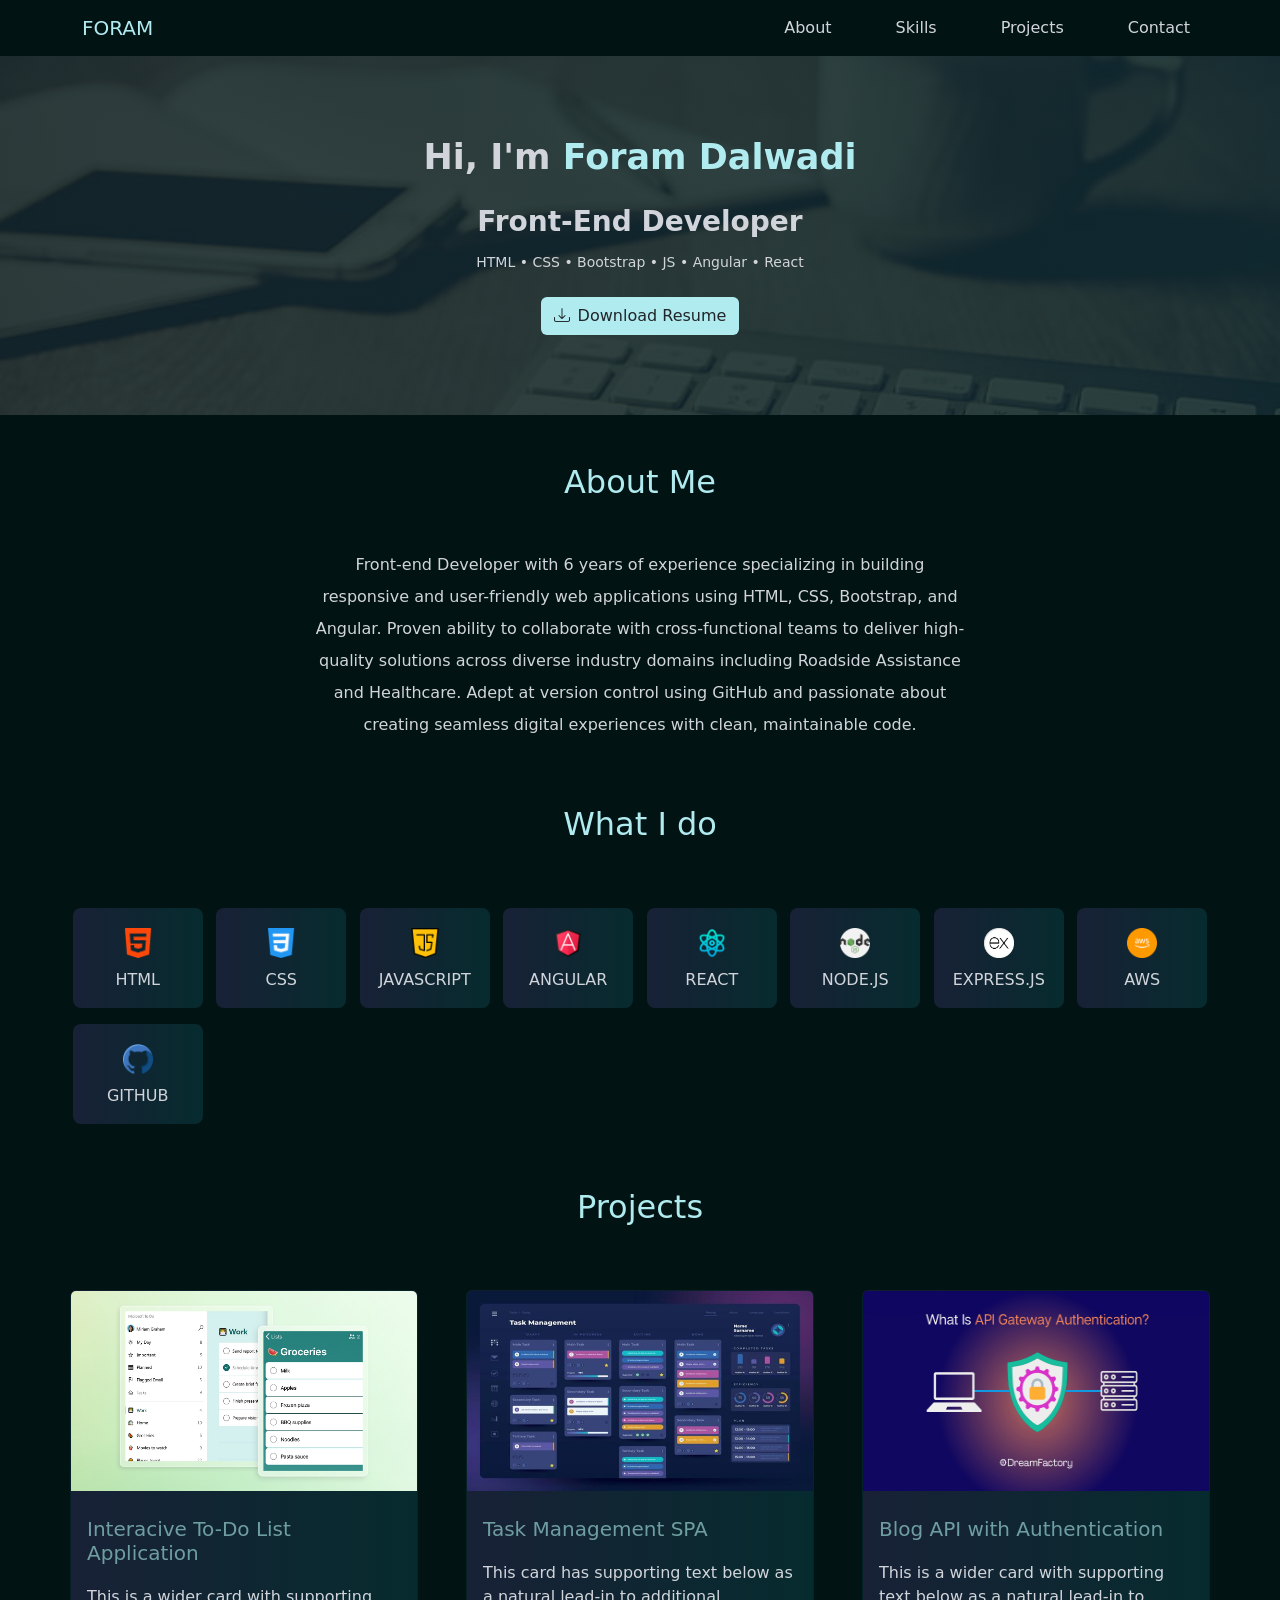
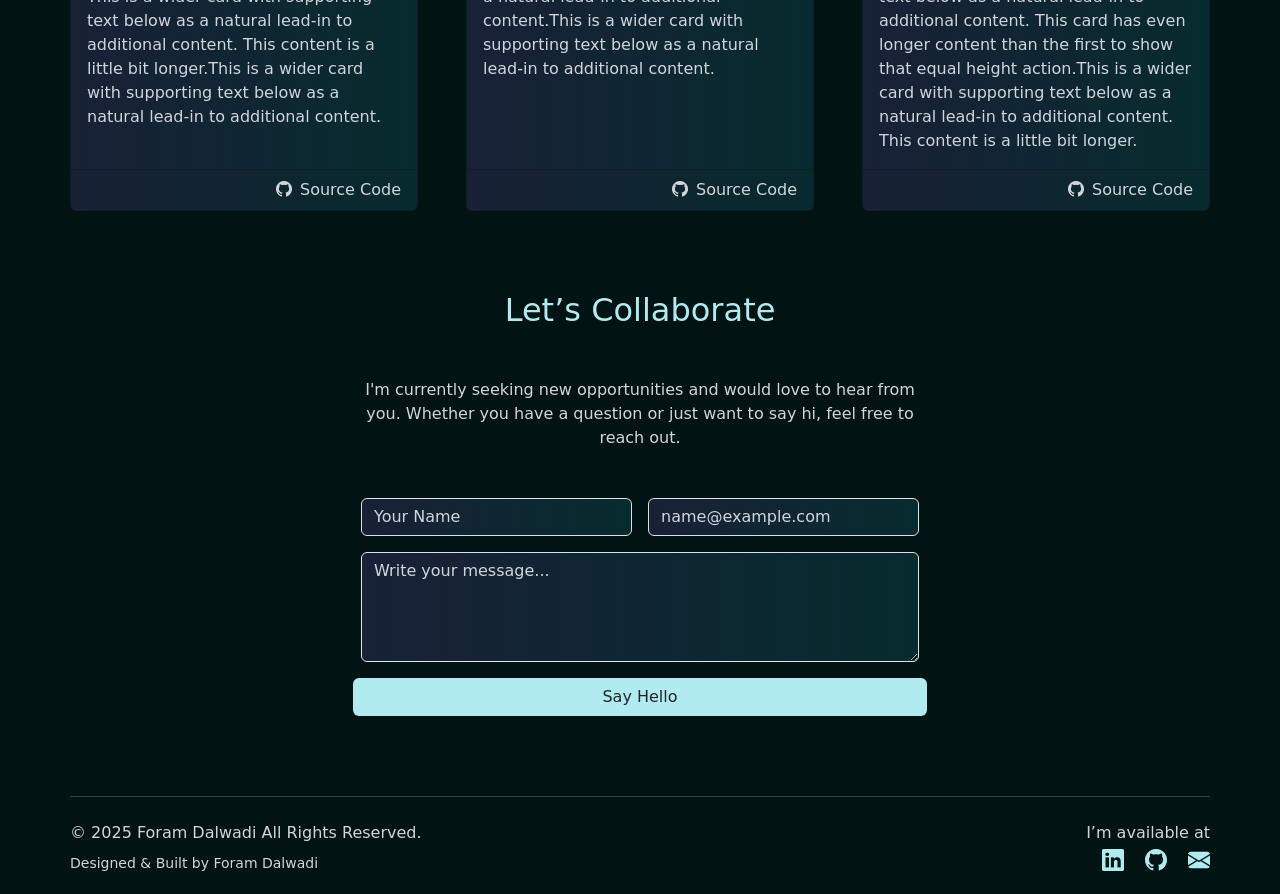
<file: index.html>
<!DOCTYPE html>
<html lang="en">
<head>
    <meta charset="UTF-8">
    <meta name="viewport" content="width=device-width, initial-scale=1.0">
    <title>My-Portfolio</title>
    <link href="https://cdn.jsdelivr.net/npm/bootstrap@5.3.7/dist/css/bootstrap.min.css" rel="stylesheet" integrity="sha384-LN+7fdVzj6u52u30Kp6M/trliBMCMKTyK833zpbD+pXdCLuTusPj697FH4R/5mcr" crossorigin="anonymous">
    <link rel="stylesheet" href="https://cdn.jsdelivr.net/npm/bootstrap-icons@1.13.1/font/bootstrap-icons.min.css">
    <link rel="stylesheet" href="style.css">
    <script src="https://cdn.jsdelivr.net/npm/bootstrap@5.3.7/dist/js/bootstrap.bundle.min.js" integrity="sha384-ndDqU0Gzau9qJ1lfW4pNLlhNTkCfHzAVBReH9diLvGRem5+R9g2FzA8ZGN954O5Q" crossorigin="anonymous"></script>
</head>
<body class="bg-stripe">

    <!-- 1. Header / Navbar -->

    <nav class="navbar navbar-expand-lg navbar-light navbar-custom bg-stripe">
        <div class="container">
          <a class="navbar-brand" href="#">FORAM
          </a>
          <button class="navbar-toggler bg-light bg-secondary" type="button" data-bs-toggle="collapse" data-bs-target="#navbarNav" aria-controls="navbarNav" aria-expanded="false" aria-label="Toggle navigation">
            <span class="navbar-toggler-icon"></span>
          </button>
          <div class="collapse navbar-collapse" id="navbarNav">
            <ul class="navbar-nav ms-auto">
              <li class="nav-item">
                <a class="nav-link active" aria-current="page" href="#about">About</a>
              </li>
              <li class="nav-item">
                <a class="nav-link ms-lg-5 ms-0" href="#skills">Skills</a>
              </li>
              <li class="nav-item">
                <a class="nav-link ms-lg-5 ms-0" href="#projects">Projects</a>
              </li>
              <li class="nav-item ms-lg-5 ms-0">
                <a class="nav-link" href="#contact">Contact</a>
              </li>
            </ul>
          </div>
        </div>
      </nav>

      <!-- 2. Hero Section --> 

      <div class="container-fluid p-md-5 p-2 hero-section">
        <div class="container text-center p-md-3 p-1">
            <h1 class="fw-bold secondary-txt mt-3">Hi, I'm <span class="primary-txt">Foram Dalwadi</span></h1>
            <h3 class="fw-bold secondary-txt lh-1 mb-3">Front-End Developer</h3>
            <p class="secondary-txt mb-4">
                HTML • CSS • Bootstrap • JS • Angular • React
              </p>
            <div class="mb-lg-3">
                <button class="btn btn-custom" type="button">
                    <i class="bi bi-download me-2"></i>Download Resume
                </button>
            </div>
        </div>
      </div>

      <!-- 3. About Me Section -->
 
      <div class="container px-5 px-md-0">
        <div class="row d-flex justify-content-center" id="about">
            <div class="col-lg-7 py-5 text-center">
                <h2 class="primary-txt mb-5">About Me</h2>
                <p class="secondary-txt lh-lg">
                    Front-end Developer with 6 years of experience specializing in
                    building responsive and user-friendly web applications using HTML,
                    CSS, Bootstrap, and Angular. Proven ability to collaborate with
                    cross-functional teams to deliver high-quality solutions across
                    diverse industry domains including Roadside Assistance and
                    Healthcare. Adept at version control using GitHub and passionate
                    about creating seamless digital experiences with clean, maintainable
                    code.
                </p>
            </div>
        </div>

        <!-- 4. Technical Skills -->

        <h2 class="primary-txt mb-5 text-center">What I do</h2>
        <div class="d-grid column-gap-2" id="skills" style="grid-template-columns: repeat(auto-fit, minmax(130px, 1fr));">
          <div class="col text-center skill-box mt-3">
            <img src="assets/html-5.png" alt="HTML" width="30" height="30">
            <p class="secondary-txt">HTML</p>
          </div>
          <div class="col text-center skill-box mt-3">
            <img src="assets/css-3.png" alt="CSS" width="30" height="30">
            <p class="secondary-txt">CSS</p>
          </div>
          <div class="col text-center skill-box mt-3">
            <img src="assets/java-script.png" alt="Java Script" width="30" height="30">
            <p class="secondary-txt">JAVASCRIPT</p>
          </div>
          <div class="col text-center skill-box mt-3">
            <img src="assets/angular.png" alt="Angular" width="30" height="30">
            <p class="secondary-txt">ANGULAR</p>
          </div>
          <div class="col text-center skill-box mt-3">
            <img src="assets/react.png" alt="React" width="30" height="30">
            <p class="secondary-txt">REACT</p>
          </div>
          <div class="col text-center skill-box mt-3">
            <img src="assets/nodejs.png" alt="Node.js" width="30" height="30">
            <p class="secondary-txt">NODE.JS</p>
          </div>
          <div class="col text-center skill-box mt-3">
            <img src="assets/axpress.png" alt="Express.js" width="30" height="30">
            <p class="secondary-txt">EXPRESS.JS</p>
          </div>
          <div class="col text-center skill-box mt-3">
            <img src="assets/aws.png" alt="AWS" width="30" height="30">
            <p class="secondary-txt">AWS</p>
          </div>
          <div class="col text-center skill-box mt-3">
            <img src="assets/github.png" alt="Github" width="30" height="30">
            <p class="secondary-txt">GITHUB</p>
          </div>
        </div>


        <!-- 4. Projects Section -->

        <h2 class="primary-txt mb-5 pt-5 mt-3 text-center">Projects</h2>
        <div class="d-grid gap-5 pt-3" id="projects" style="grid-template-columns: repeat(auto-fit, minmax(300px, 1fr));">
          <div class="card card-custom">
            <img src="assets/to-do-list.avif" class="card-img-top" alt="Interacive To-Do List Application">
            <div class="card-body">
              <h5 class="card-title">Interacive To-Do List Application</h5>
              <p class="card-text">This is a wider card with supporting text below as a natural lead-in to additional content. This content is a little bit longer.This is a wider card with supporting text below as a natural lead-in to additional content. </p>
            </div>
            <div class="card-footer text-end">
              <a href="#" class="card-link"><i class="bi bi-github me-2"></i>Source Code</a>
            </div>
          </div>
          <div class="card card-custom">
            <img src="assets/task-management.jpg" class="card-img-top" alt="Task Management SPA">
            <div class="card-body">
              <h5 class="card-title">Task Management SPA</h5>
              <p class="card-text">This card has supporting text below as a natural lead-in to additional content.This is a wider card with supporting text below as a natural lead-in to additional content. </p>
            </div>
            <div class="card-footer text-end">
              <a href="#" class="card-link"><i class="bi bi-github me-2"></i>Source Code</a>
            </div>
          </div>
          <div class="card card-custom">
            <img src="assets/blog-api.webp" class="card-img-top" alt="Blog API">
            <div class="card-body">
              <h5 class="card-title">Blog API with Authentication</h5>
              <p class="card-text">This is a wider card with supporting text below as a natural lead-in to additional content. This card has even longer content than the first to show that equal height action.This is a wider card with supporting text below as a natural lead-in to additional content. This content is a little bit longer.</p>
            </div>
            <div class="card-footer text-end">
              <a href="#" class="card-link"><i class="bi bi-github me-2"></i>Source Code</a>
            </div>
          </div>
        </div>

        <!-- 5. Contact Section -->

        <div class="row d-flex justify-content-center">
          <div class="col-sm-12 col-md-10 col-lg-8 col-xl-6 py-5 text-center" id="contact">
              <h2 class="primary-txt mb-5 pt-3 mt-3 text-center">Let’s Collaborate</h2>
              <p class="secondary-txt mb-5">I'm currently seeking new opportunities and would love to hear from you. Whether you have a question or just want to say hi, feel free to reach out.</p>
              
              <form class="row g-3 mb-3 form-custom">
                <div class="col-md-6">
                  <input type="text" class="form-control" id="name" placeholder="Your Name" required>
                </div>
                <div class="col-md-6">
                  <input type="email" class="form-control" id="email" placeholder="name@example.com" required>
                </div>
                <div class="col-md-12">
                  <textarea class="form-control" id="message" rows="4" placeholder="Write your message..." required></textarea>
                </div>
                <button type="submit" class="btn btn-custom">Say Hello</button>
              </form>
          </div>
        </div>

        <!-- 6. Footer -->

        <hr class="secondary-txt">
        <div class="row d-flex justify-content-between mt-4">
          <div class="col-md-6">
            <p class="secondary-txt mb-2"> © 2025 Foram Dalwadi All Rights Reserved.</p>
            <p class="secondary-txt" style="font-size: 14px;">Designed & Built by Foram Dalwadi</p>
          </div>
          <div class="col-md-6 text-md-end"> 
            <p class="secondary-txt mb-0">I’m available at</p>
            <div class="social-wrapper mb-3">
               <a href="#"><i class="bi bi-linkedin ms-0 ms-md-3"></i></a>
               <a href="#"><i class="bi bi-github ms-3"></i></a>
               <a href="#"><i class="bi bi-envelope-fill ms-3"></i></a>
            </div>
          </div>
        </div>

      </div>
</body>
</html>
</file>
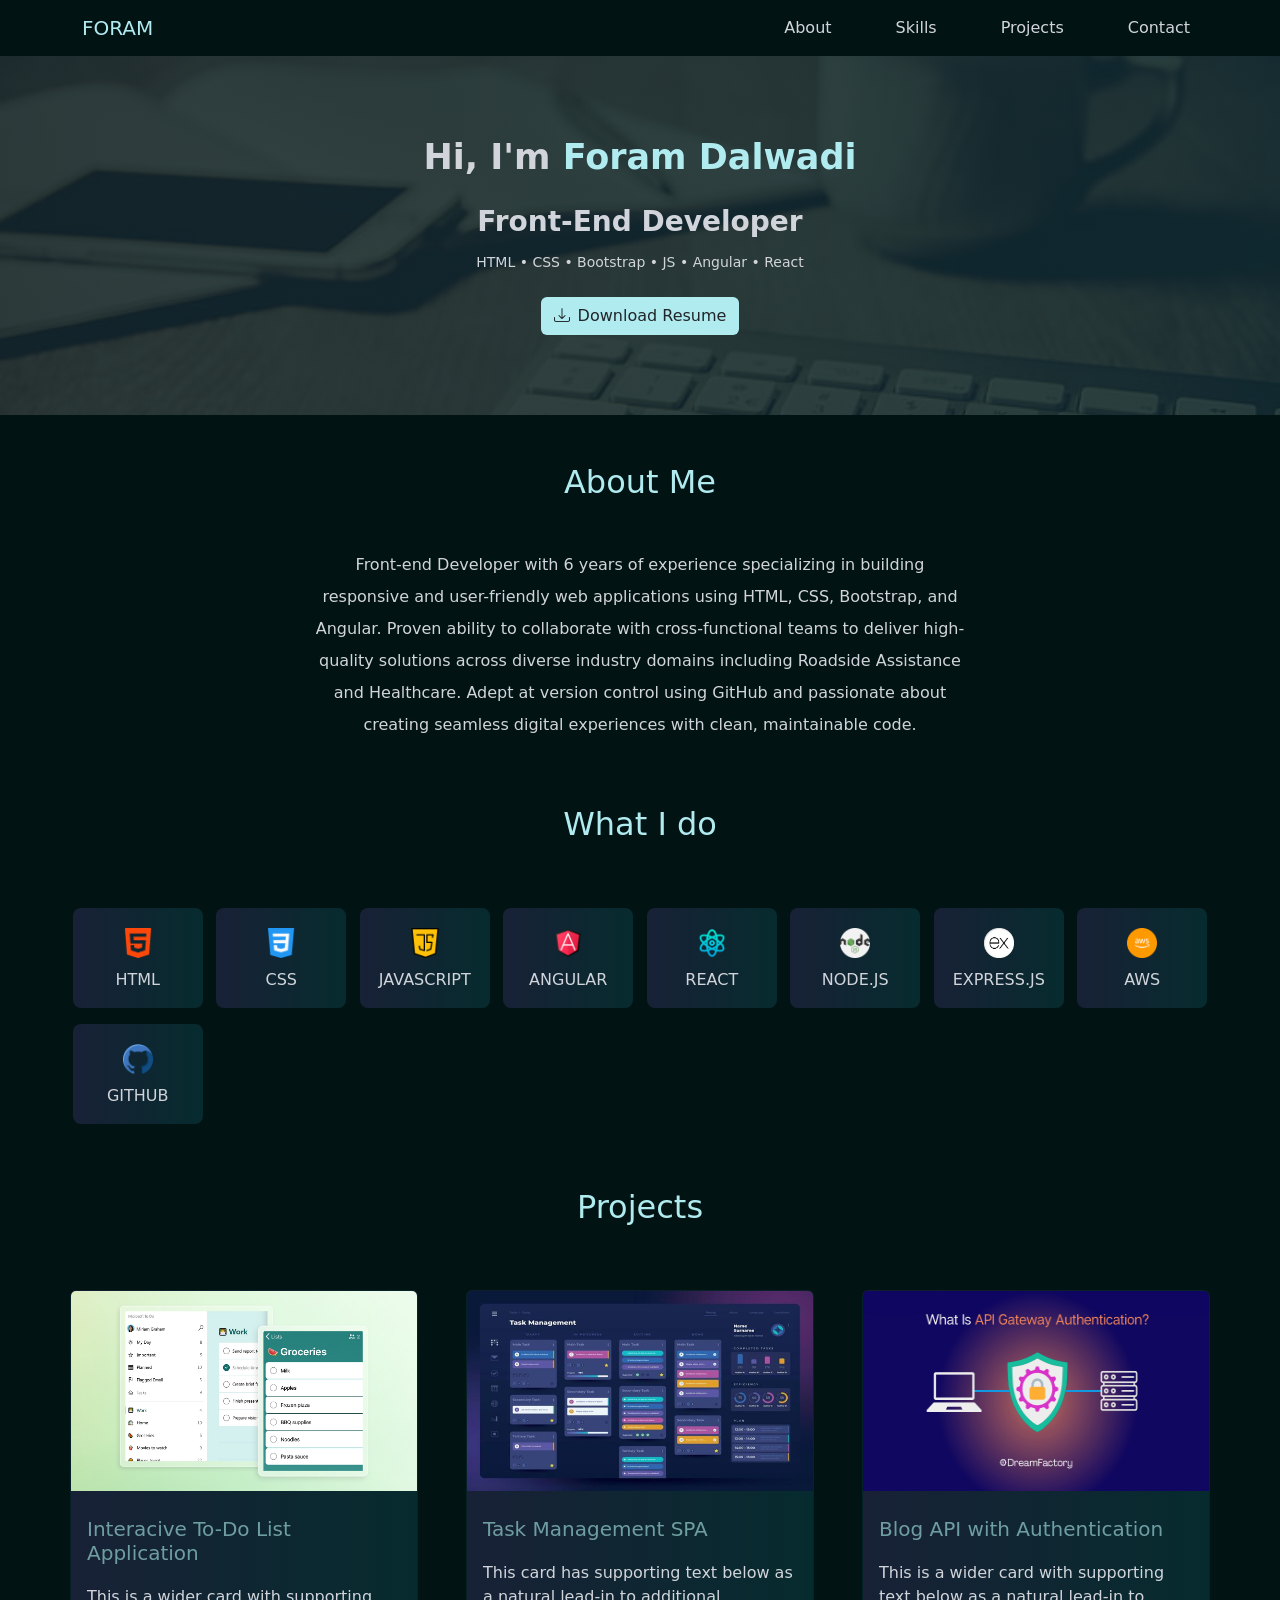
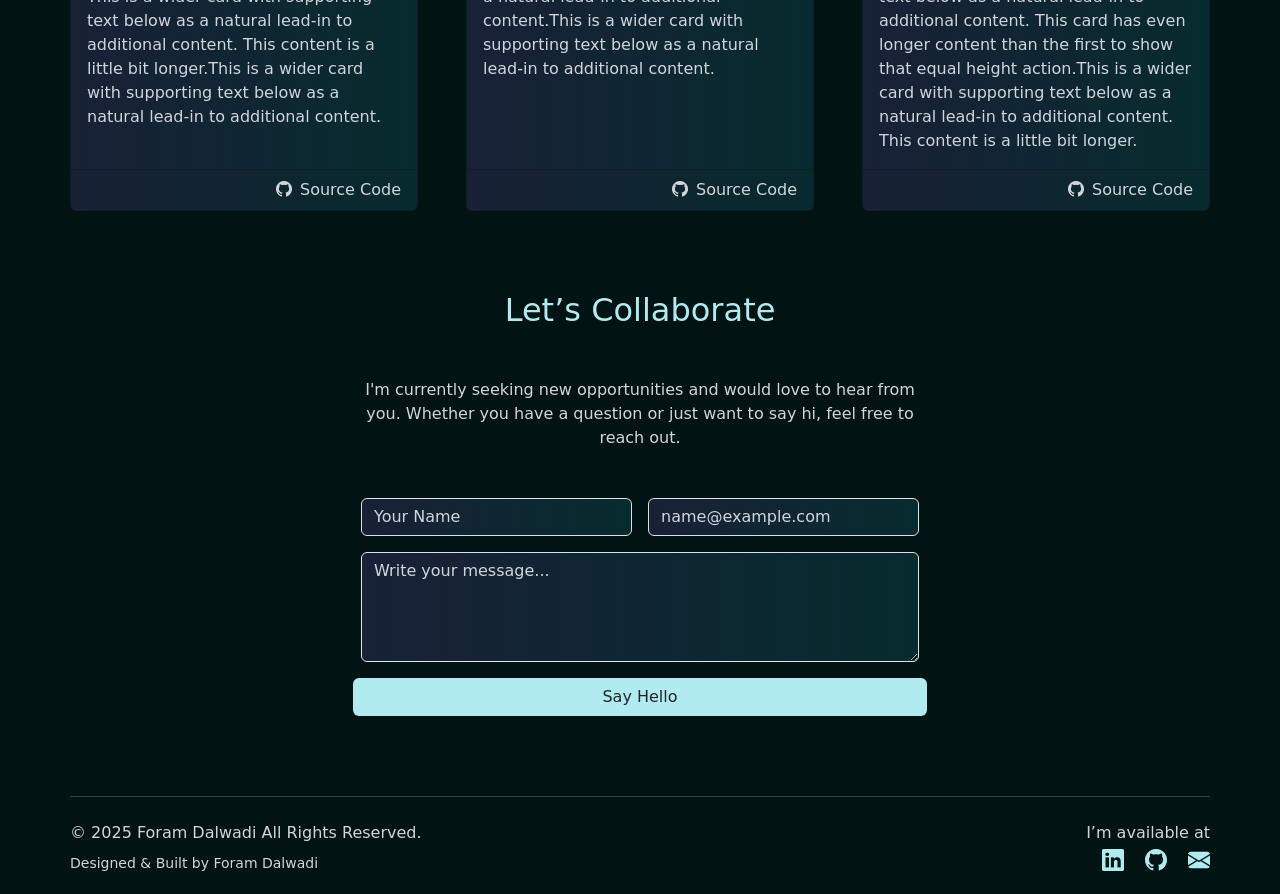
<file: portfolio-bootstrap/my_portfolio.html>
<!DOCTYPE html>
<html lang="en">
<head>
    <meta charset="UTF-8">
    <meta name="viewport" content="width=device-width, initial-scale=1.0">
    <title>My-Portfolio</title>
    <link href="https://cdn.jsdelivr.net/npm/bootstrap@5.3.7/dist/css/bootstrap.min.css" rel="stylesheet" integrity="sha384-LN+7fdVzj6u52u30Kp6M/trliBMCMKTyK833zpbD+pXdCLuTusPj697FH4R/5mcr" crossorigin="anonymous">
    <link rel="stylesheet" href="https://cdn.jsdelivr.net/npm/bootstrap-icons@1.13.1/font/bootstrap-icons.min.css">
    <link rel="stylesheet" href="style.css">
    <script src="https://cdn.jsdelivr.net/npm/bootstrap@5.3.7/dist/js/bootstrap.bundle.min.js" integrity="sha384-ndDqU0Gzau9qJ1lfW4pNLlhNTkCfHzAVBReH9diLvGRem5+R9g2FzA8ZGN954O5Q" crossorigin="anonymous"></script>
</head>
<body class="bg-stripe">

    <!-- 1. Header / Navbar -->

    <nav class="navbar navbar-expand-lg navbar-light navbar-custom bg-stripe">
        <div class="container">
          <a class="navbar-brand" href="#">FORAM
          </a>
          <button class="navbar-toggler bg-light bg-secondary" type="button" data-bs-toggle="collapse" data-bs-target="#navbarNav" aria-controls="navbarNav" aria-expanded="false" aria-label="Toggle navigation">
            <span class="navbar-toggler-icon"></span>
          </button>
          <div class="collapse navbar-collapse" id="navbarNav">
            <ul class="navbar-nav ms-auto">
              <li class="nav-item">
                <a class="nav-link active" aria-current="page" href="#">About</a>
              </li>
              <li class="nav-item">
                <a class="nav-link ms-lg-5 ms-0" href="#">Skills</a>
              </li>
              <li class="nav-item">
                <a class="nav-link ms-lg-5 ms-0" href="#">Projects</a>
              </li>
              <li class="nav-item ms-lg-5 ms-0">
                <a class="nav-link" href="#">Contact</a>
              </li>
            </ul>
          </div>
        </div>
      </nav>

      <!-- 2. Hero Section --> 

      <div class="container-fluid p-md-5 p-2 hero-section">
        <div class="container text-center p-md-3 p-1">
            <h1 class="fw-bold secondary-txt mt-3">Hi, I'm <span class="primary-txt">Foram Dalwadi</span></h1>
            <h3 class="fw-bold secondary-txt lh-1 mb-3">Front-End Developer</h3>
            <p class="secondary-txt mb-4">
                HTML • CSS • Bootstrap • JS • Angular • React
              </p>
            <div class="mb-lg-3">
                <button class="btn btn-custom" type="button">
                    <i class="bi bi-download me-2"></i>Download Resume
                </button>
            </div>
        </div>
      </div>

      <!-- 3. About Me Section -->
 
      <div class="container px-5 px-md-0">
        <div class="row d-flex justify-content-center">
            <div class="col-lg-7 py-5 text-center">
                <h2 class="primary-txt mb-5">About Me</h2>
                <p class="secondary-txt lh-lg">
                    Front-end Developer with 6 years of experience specializing in
                    building responsive and user-friendly web applications using HTML,
                    CSS, Bootstrap, and Angular. Proven ability to collaborate with
                    cross-functional teams to deliver high-quality solutions across
                    diverse industry domains including Roadside Assistance and
                    Healthcare. Adept at version control using GitHub and passionate
                    about creating seamless digital experiences with clean, maintainable
                    code.
                </p>
            </div>
        </div>

        <!-- 4. Technical Skills -->

        <h2 class="primary-txt mb-5 text-center">What I do</h2>
        <div class="d-grid column-gap-2" style="grid-template-columns: repeat(auto-fit, minmax(130px, 1fr));">
          <div class="col text-center skill-box mt-3">
            <img src="assets/html-5.png" alt="HTML" width="30" height="30">
            <p class="secondary-txt">HTML</p>
          </div>
          <div class="col text-center skill-box mt-3">
            <img src="assets/css-3.png" alt="CSS" width="30" height="30">
            <p class="secondary-txt">CSS</p>
          </div>
          <div class="col text-center skill-box mt-3">
            <img src="assets/java-script.png" alt="Java Script" width="30" height="30">
            <p class="secondary-txt">JAVASCRIPT</p>
          </div>
          <div class="col text-center skill-box mt-3">
            <img src="assets/angular.png" alt="Angular" width="30" height="30">
            <p class="secondary-txt">ANGULAR</p>
          </div>
          <div class="col text-center skill-box mt-3">
            <img src="assets/react.png" alt="React" width="30" height="30">
            <p class="secondary-txt">REACT</p>
          </div>
          <div class="col text-center skill-box mt-3">
            <img src="assets/nodejs.png" alt="Node.js" width="30" height="30">
            <p class="secondary-txt">NODE.JS</p>
          </div>
          <div class="col text-center skill-box mt-3">
            <img src="assets/axpress.png" alt="Express.js" width="30" height="30">
            <p class="secondary-txt">EXPRESS.JS</p>
          </div>
          <div class="col text-center skill-box mt-3">
            <img src="assets/aws.png" alt="AWS" width="30" height="30">
            <p class="secondary-txt">AWS</p>
          </div>
          <div class="col text-center skill-box mt-3">
            <img src="assets/github.png" alt="Github" width="30" height="30">
            <p class="secondary-txt">GITHUB</p>
          </div>
        </div>


        <!-- 4. Projects Section -->

        <h2 class="primary-txt mb-5 pt-5 mt-3 text-center">Projects</h2>
        <div class="d-grid gap-5 pt-3" style="grid-template-columns: repeat(auto-fit, minmax(300px, 1fr));">
          <div class="card card-custom">
            <img src="assets/to-do-list.avif" class="card-img-top" alt="Interacive To-Do List Application">
            <div class="card-body">
              <h5 class="card-title">Interacive To-Do List Application</h5>
              <p class="card-text">This is a wider card with supporting text below as a natural lead-in to additional content. This content is a little bit longer.This is a wider card with supporting text below as a natural lead-in to additional content. </p>
            </div>
            <div class="card-footer text-end">
              <a href="#" class="card-link"><i class="bi bi-github me-2"></i>Source Code</a>
            </div>
          </div>
          <div class="card card-custom">
            <img src="assets/task-management.jpg" class="card-img-top" alt="Task Management SPA">
            <div class="card-body">
              <h5 class="card-title">Task Management SPA</h5>
              <p class="card-text">This card has supporting text below as a natural lead-in to additional content.This is a wider card with supporting text below as a natural lead-in to additional content. </p>
            </div>
            <div class="card-footer text-end">
              <a href="#" class="card-link"><i class="bi bi-github me-2"></i>Source Code</a>
            </div>
          </div>
          <div class="card card-custom">
            <img src="assets/blog-api.webp" class="card-img-top" alt="Blog API">
            <div class="card-body">
              <h5 class="card-title">Blog API with Authentication</h5>
              <p class="card-text">This is a wider card with supporting text below as a natural lead-in to additional content. This card has even longer content than the first to show that equal height action.This is a wider card with supporting text below as a natural lead-in to additional content. This content is a little bit longer.</p>
            </div>
            <div class="card-footer text-end">
              <a href="#" class="card-link"><i class="bi bi-github me-2"></i>Source Code</a>
            </div>
          </div>
        </div>

        <!-- 5. Contact Section -->

        <div class="row d-flex justify-content-center">
          <div class="col-sm-12 col-md-10 col-lg-8 col-xl-6 py-5 text-center">
              <h2 class="primary-txt mb-5 pt-3 mt-3 text-center">Let’s Collaborate</h2>
              <p class="secondary-txt mb-5">I'm currently seeking new opportunities and would love to hear from you. Whether you have a question or just want to say hi, feel free to reach out.</p>
              
              <form class="row g-3 mb-3 form-custom">
                <div class="col-md-6">
                  <input type="text" class="form-control" id="name" placeholder="Your Name" required>
                </div>
                <div class="col-md-6">
                  <input type="email" class="form-control" id="email" placeholder="name@example.com" required>
                </div>
                <div class="col-md-12">
                  <textarea class="form-control" id="message" rows="4" placeholder="Write your message..." required></textarea>
                </div>
                <button type="submit" class="btn btn-custom">Say Hello</button>
              </form>
          </div>
        </div>

        <!-- 6. Footer -->

        <hr class="secondary-txt">
        <div class="row d-flex justify-content-between mt-4">
          <div class="col-md-6">
            <p class="secondary-txt mb-2"> © 2025 Foram Dalwadi All Rights Reserved.</p>
            <p class="secondary-txt" style="font-size: 14px;">Designed & Built by Foram Dalwadi</p>
          </div>
          <div class="col-md-6 text-md-end"> 
            <p class="secondary-txt mb-0">I’m available at</p>
            <div class="social-wrapper mb-3">
               <a href="#"><i class="bi bi-linkedin ms-0 ms-md-3"></i></a>
               <a href="#"><i class="bi bi-github ms-3"></i></a>
               <a href="#"><i class="bi bi-envelope-fill ms-3"></i></a>
            </div>
          </div>
        </div>

      </div>
</body>
</html>
</file>
<file: style.css>
body {
  box-sizing: border-box;
}
.primary-txt {
  color: #b0ebf0;
}
.secondary-txt {
  color: rgb(209 213 219 / var(--tw-text-opacity, 1)) !important;
}
.bg-stripe {
  background-color: rgb(2 19 20);
}
.bg-light.bg-secondary {
  background-color: rgb(209 213 219 / var(--tw-text-opacity, 1)) !important;
}
.btn.btn-custom {
  background-color: #b0ebf0; 
  font-size: 16px;
}
.btn:hover,
.btn:active {
    background-color: #6f9ea2 !important;
    color: #212529 !important;
}

/* Navbar CSS */

nav.navbar-custom {
    .navbar-brand {
        color: #b0ebf0;
        font-size: 20px;
    }
    .nav-link {
        color: rgb(209 213 219 / var(--tw-text-opacity, 1)) !important;
        font-size: 16px;
    }
    .nav-link:hover, .nav-link:active {
        color: #b0ebf0 !important;
    }
}

/* Hero Section CSS */

.hero-section {
    background-image: linear-gradient(to right, rgba(5, 23, 26, 0.8), rgba(1, 28, 32, 0.8)), url('assets/hero-bg.jpg');
    background-size: cover; 
    background-position: center; 
    background-repeat: no-repeat;
}
.hero-section h1 {
  font-size: 35px; 
  margin-bottom: 30px;
}
.hero-section p {
  font-size: 14px
}

/* Skill Section CSS */

.skill-box {
  background: linear-gradient(90deg,rgba(24, 33, 54, 1) 0%, rgba(6, 43, 46, 1) 100%, rgba(4, 35, 38, 1) 40%);
  border-radius: 8px;
  padding-top: 20px;
  min-width: 130px;
  max-width: 130px;
  margin: 0 auto;
}
.skill-box p {
  margin-top: 10px;
}

/* Projects Section CSS */

.card.card-custom {
  color: rgb(209 213 219 / var(--tw-text-opacity, 1)) !important;
  background: linear-gradient(90deg,rgba(24, 33, 54, 1) 0%, rgba(6, 43, 46, 1) 100%, rgba(4, 35, 38, 1) 40%);
}
.card.card-custom .card-title {
  color: #6f9ea2;
  margin-bottom: 20px;
}
.card.card-custom img {
  height: 200px;
  margin-bottom: 10px;
}
.card.card-custom a {
  color: rgb(209 213 219 / var(--tw-text-opacity, 1)) !important;
  font-size: 16px;
  text-decoration: none;
}
.card.card-custom a:hover , .card.card-custom a:active {
  color: #b0ebf0 !important;
}


/* Contact Section CSS */

.form-custom .form-control {
    color: rgb(209 213 219 / var(--tw-text-opacity, 1)) !important;
    background: linear-gradient(90deg,rgba(24, 33, 54, 1) 0%, rgba(6, 43, 46, 1) 100%, rgba(4, 35, 38, 1) 40%);
}
.form-custom .form-control::placeholder {
    color: rgb(209 213 219 / var(--tw-text-opacity, 1)) !important;
}

/* Footer Section CSS */

.social-wrapper i {
    color: #b0ebf0;
    font-size: 22px;
}
.social-wrapper a:hover i, .social-wrapper a:active i {
  color: #6f9ea2 !important;
}
</file>
<file: portfolio-bootstrap/style.css>
body {
  box-sizing: border-box;
}
.primary-txt {
  color: #b0ebf0;
}
.secondary-txt {
  color: rgb(209 213 219 / var(--tw-text-opacity, 1)) !important;
}
.bg-stripe {
  background-color: rgb(2 19 20);
}
.bg-light.bg-secondary {
  background-color: rgb(209 213 219 / var(--tw-text-opacity, 1)) !important;
}
.btn.btn-custom {
  background-color: #b0ebf0; 
  font-size: 16px;
}
.btn:hover,
.btn:active {
    background-color: #6f9ea2 !important;
    color: #212529 !important;
}

/* Navbar CSS */

nav.navbar-custom {
    .navbar-brand {
        color: #b0ebf0;
        font-size: 20px;
    }
    .nav-link {
        color: rgb(209 213 219 / var(--tw-text-opacity, 1)) !important;
        font-size: 16px;
    }
    .nav-link:hover, .nav-link:active {
        color: #b0ebf0 !important;
    }
}

/* Hero Section CSS */

.hero-section {
    background-image: linear-gradient(to right, rgba(5, 23, 26, 0.8), rgba(1, 28, 32, 0.8)), url('assets/hero-bg.jpg');
    background-size: cover; 
    background-position: center; 
    background-repeat: no-repeat;
}
.hero-section h1 {
  font-size: 35px; 
  margin-bottom: 30px;
}
.hero-section p {
  font-size: 14px
}

/* Skill Section CSS */

.skill-box {
  background: linear-gradient(90deg,rgba(24, 33, 54, 1) 0%, rgba(6, 43, 46, 1) 100%, rgba(4, 35, 38, 1) 40%);
  border-radius: 8px;
  padding-top: 20px;
  min-width: 130px;
  max-width: 130px;
  margin: 0 auto;
}
.skill-box p {
  margin-top: 10px;
}

/* Projects Section CSS */

.card.card-custom {
  color: rgb(209 213 219 / var(--tw-text-opacity, 1)) !important;
  background: linear-gradient(90deg,rgba(24, 33, 54, 1) 0%, rgba(6, 43, 46, 1) 100%, rgba(4, 35, 38, 1) 40%);
}
.card.card-custom .card-title {
  color: #6f9ea2;
  margin-bottom: 20px;
}
.card.card-custom img {
  height: 200px;
  margin-bottom: 10px;
}
.card.card-custom a {
  color: rgb(209 213 219 / var(--tw-text-opacity, 1)) !important;
  font-size: 16px;
  text-decoration: none;
}
.card.card-custom a:hover , .card.card-custom a:active {
  color: #b0ebf0 !important;
}


/* Contact Section CSS */

.form-custom .form-control {
    color: rgb(209 213 219 / var(--tw-text-opacity, 1)) !important;
    background: linear-gradient(90deg,rgba(24, 33, 54, 1) 0%, rgba(6, 43, 46, 1) 100%, rgba(4, 35, 38, 1) 40%);
}
.form-custom .form-control::placeholder {
    color: rgb(209 213 219 / var(--tw-text-opacity, 1)) !important;
}

/* Footer Section CSS */

.social-wrapper i {
    color: #b0ebf0;
    font-size: 22px;
}
.social-wrapper a:hover i, .social-wrapper a:active i {
  color: #6f9ea2 !important;
}
</file>
